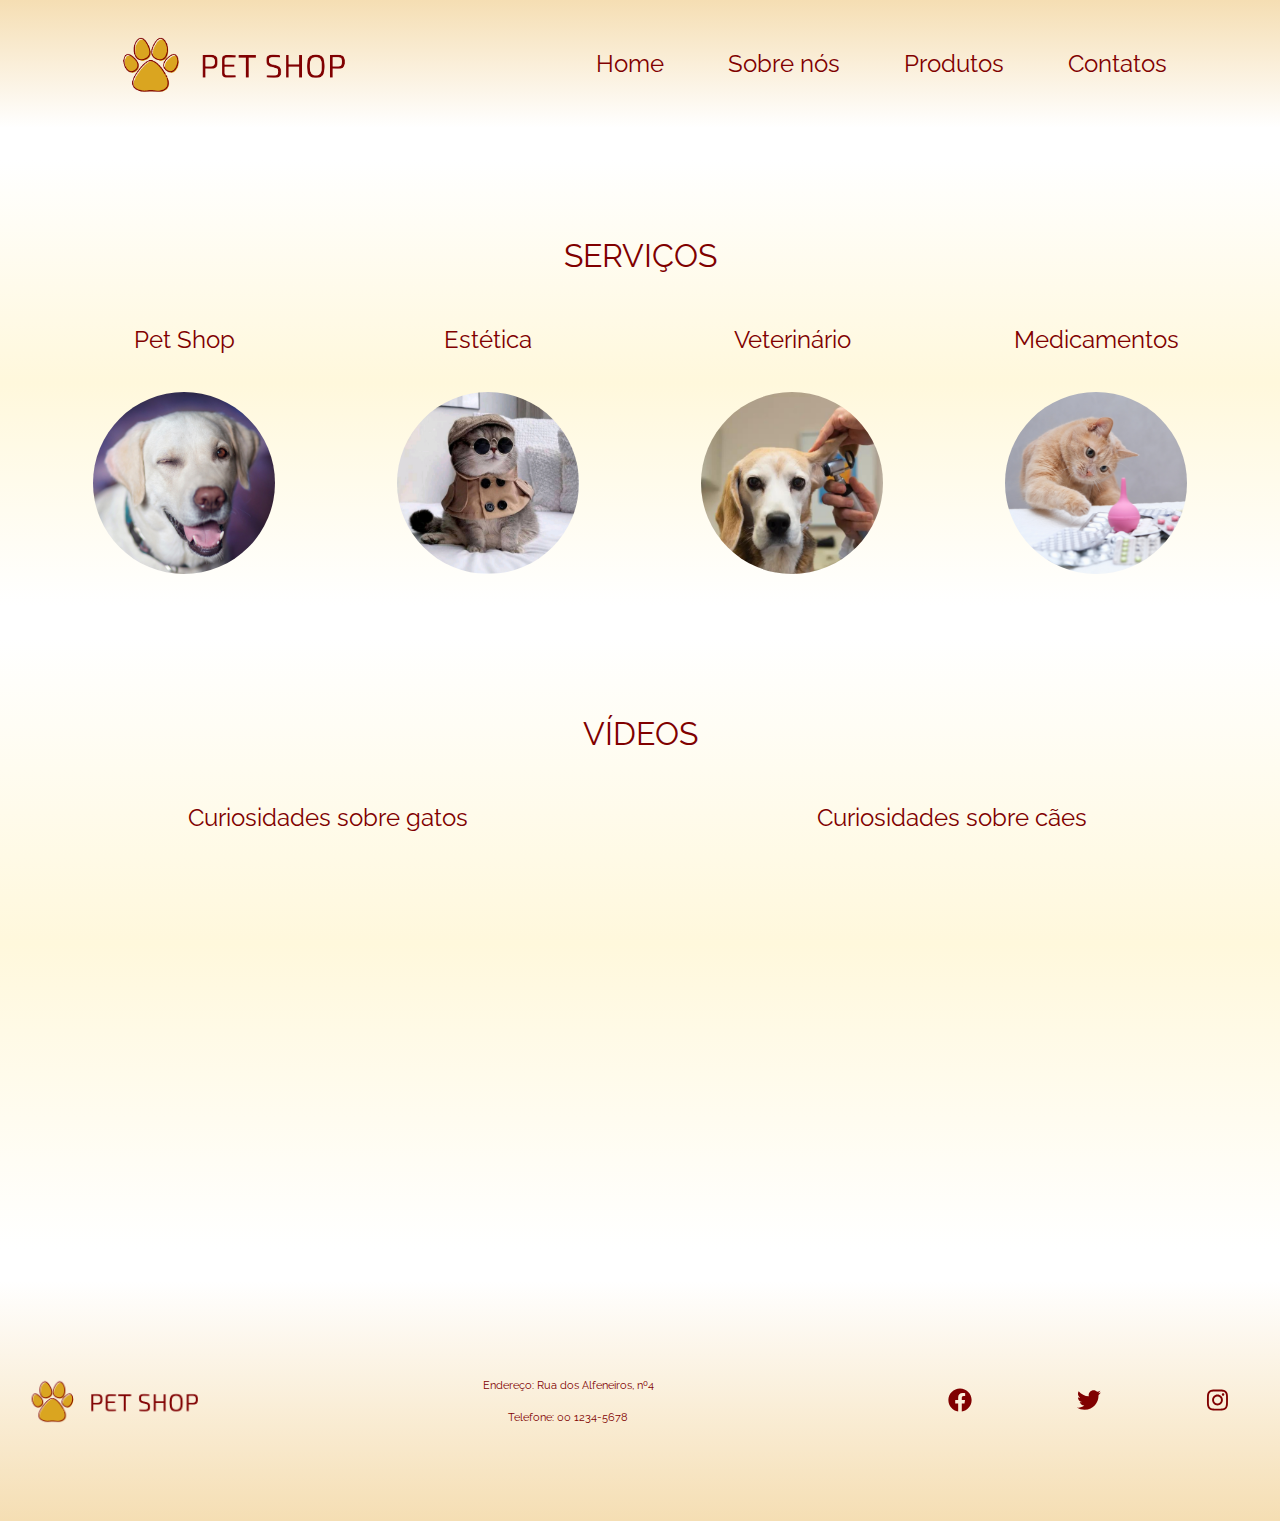
<file: index.html>
<!DOCTYPE html>
<html lang="pt-br">
  <head>
    <meta charset="UTF-8" />
    <meta name="viewport" content="width=device-width, initial-scale=1.0" />
    <title>Pet Shop | Home</title>
    <link rel="stylesheet" href="./css/reset.css" />
    <link rel="preconnect" href="https://fonts.googleapis.com" />
    <link rel="preconnect" href="https://fonts.gstatic.com" crossorigin />
    <link
      href="https://fonts.googleapis.com/css2?family=Raleway:wght@200;400;900&display=swap"
      rel="stylesheet"
    />
    <link rel="stylesheet" href="./css/base.css" />
    <link rel="stylesheet" href="./css/cabecalho.css" />
    <link rel="stylesheet" href="./css/home-main.css" />
    <link rel="stylesheet" href="./css/rodape.css" />
  </head>

  <body>
    <header class="cabecalho">
      <img
        src="./imagens/logo.png"
        alt="Logo Pet Shop"
        class="cabecalho-logo"
      />
      <nav>
        <ul class="cabecalho-menu">
          <li>
            <a href="./index.html" class="cabecalho-meu_link">Home</a>
          </li>
          <li>
            <a href="./sobre-nos.html" class="cabecalho-meu_link">Sobre nós</a>
          </li>
          <li>
            <a href="./produtos.html" class="cabecalho-meu_link">Produtos</a>
          </li>
          <li>
            <a href="./contato.html" class="cabecalho-meu_link">Contatos</a>
          </li>
        </ul>
      </nav>
    </header>

    <main>
      <section class="cartao">
        <h2 class="titulo">SERVIÇOS</h2>
        <ul class="lista">
          <li class="lista_itens">
            <h2 class="texto">Pet Shop</h2>
            <img
              src="./imagens/petshop.png"
              alt="cachorro"
              class="servicos-imagem"
            />
          </li>
          <li class="lista_itens">
            <h2 class="texto">Estética</h2>
            <img
              src="./imagens/estética.png"
              alt="gato"
              class="servicos-imagem"
            />
          </li>
          <li class="lista_itens">
            <h2 class="texto">Veterinário</h2>
            <img
              src="./imagens/veterinária.png"
              alt="gato"
              class="servicos-imagem"
            />
          </li>
          <li class="lista_itens">
            <h2 class="texto">Medicamentos</h2>
            <img
              src="./imagens/medicamentos.png"
              alt="gato no veterinário"
              class="servicos-imagem"
            />
          </li>
        </ul>
      </section>

      <section class="cartao">
        <h2 class="titulo">VÍDEOS</h2>
        <ul class="lista videos">
          <li class="lista_itens">
            <p class="texto">Curiosidades sobre gatos</p>
            <iframe
              width="560"
              height="315"
              src="https://www.youtube.com/embed/pnrdOuHp3M0"
              title="YouTube video player"
              frameborder="0"
              allow="accelerometer; autoplay; clipboard-write; encrypted-media; gyroscope; picture-in-picture"
              allowfullscreen
              class="video"
            ></iframe>
          </li>

          <li li class="lista_itens">
            <p class="texto">Curiosidades sobre cães</p>
            <iframe
              width="560"
              height="315"
              src="https://www.youtube.com/embed/6hCohe90se0"
              title="YouTube video player"
              frameborder="0"
              allow="accelerometer; autoplay; clipboard-write; encrypted-media; gyroscope; picture-in-picture"
              allowfullscreen
              class="video"
            ></iframe>
          </li>
        </ul>
      </section>
    </main>

    <footer class="rodape">
      <img src="./imagens/logo.png" alt="Logo" class="rodape-logo" />
      <div class="rodape-contato">
        <p class="texto rodape-contato_texto">
          Endereço: Rua dos Alfeneiros, nº4
        </p>
        <p class="texto rodape-contato_texto">Telefone: 00 1234-5678</p>
      </div>
      <ul class="rodape-social">
        <li>
          <a href="#" class="rodape__social-midia"
            ><img
              src="./imagens/facebook.svg"
              alt="Ícone do Facebook"
              title="Facebook"
          /></a>
        </li>
        <li>
          <a href="#" class="rodape__social-midia"
            ><img
              src="./imagens/twitter.svg"
              alt="Ícone do Twitter"
              title="Twitter"
          /></a>
        </li>
        <li>
          <a href="#" class="rodape__social-midia"
            ><img
              src="./imagens/instagram.svg"
              alt="Ícone do Instagram"
              title="Instagram"
          /></a>
        </li>
      </ul>
    </footer>
  </body>
</html>
</file>
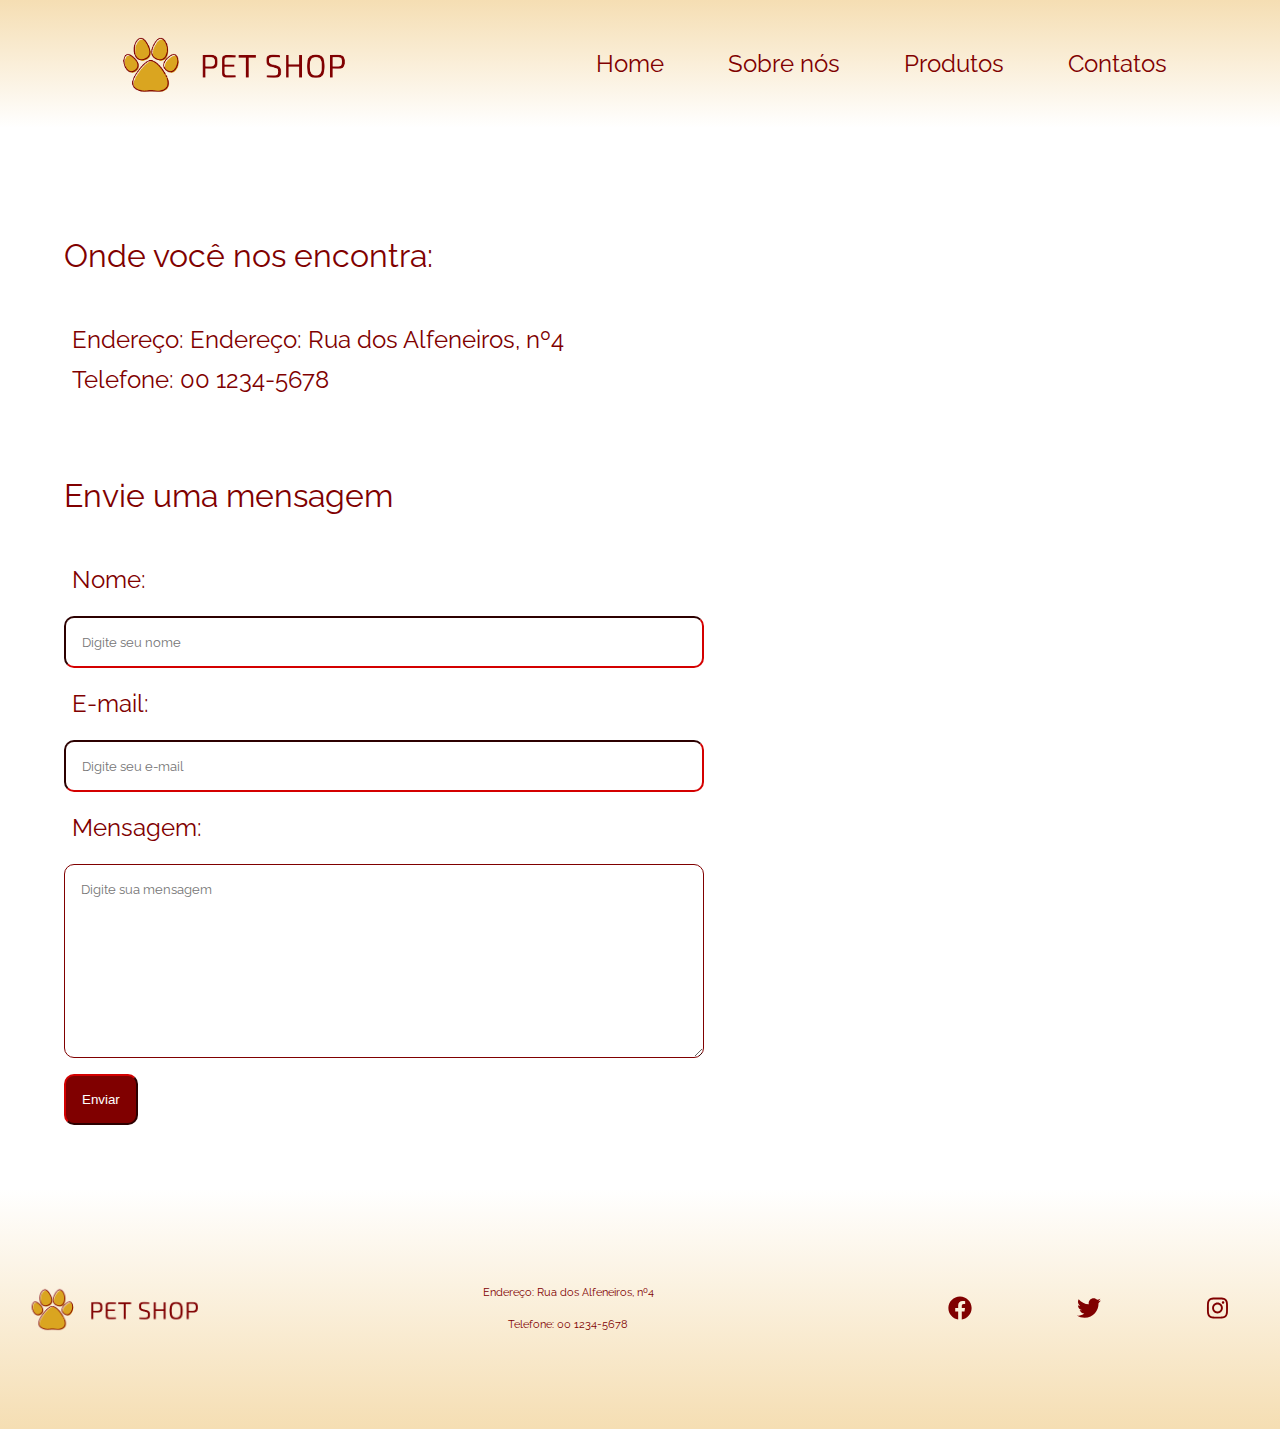
<file: contato.html>
<!DOCTYPE html>
<html lang="pt-br">
  <head>
    <meta charset="UTF-8" />
    <meta name="viewport" content="width=device-width, initial-scale=1.0" />
    <title>Pet Shop | Produtos</title>
    <link rel="stylesheet" href="./css/reset.css" />
    <link rel="preconnect" href="https://fonts.googleapis.com" />
    <link rel="preconnect" href="https://fonts.gstatic.com" crossorigin />
    <link
      href="https://fonts.googleapis.com/css2?family=Raleway:wght@200;400;900&display=swap"
      rel="stylesheet"
    />
    <link rel="stylesheet" href="./css/base.css" />
    <link rel="stylesheet" href="./css/cabecalho.css" />
    <link rel="stylesheet" href="./css/home-main.css" />
    <link rel="stylesheet" href="./css/rodape.css" />
    <link rel="stylesheet" href="./css/sobre-nos.css" />
    <link rel="stylesheet" href="./css/produto.css" />
    <link rel="stylesheet" href="./css/contato.css" />
  </head>

  <body>
    <header class="cabecalho">
      <img
        src="./imagens/logo.png"
        alt="Logo Pet Shop"
        class="cabecalho-logo"
      />
      <nav>
        <ul class="cabecalho-menu">
          <li>
            <a href="./index.html" class="cabecalho-meu_link">Home</a>
          </li>
          <li>
            <a href="./sobre-nos.html" class="cabecalho-meu_link">Sobre nós</a>
          </li>
          <li>
            <a href="./produtos.html" class="cabecalho-meu_link">Produtos</a>
          </li>
          <li>
            <a href="./contato.html" class="cabecalho-meu_link">Contatos</a>
          </li>
        </ul>
      </nav>
    </header>

    <main class="contato">
      <section class="onde-encontrar">
        <h2 class="titulo">Onde você nos encontra:</h2>
        <p class="texto">Endereço: Endereço: Rua dos Alfeneiros, nº4</p>
        <p class="texto">Telefone: 00 1234-5678</p>
      </section>
      <form class="contato-formulario">
        <h2 class="titulo">Envie uma mensagem</h2>
        <div class="contato-formulario_dados">
          <label class="texto">Nome:</label>
          <input
            type="text"
            placeholder="Digite seu nome"
            required
            class="contato_input"
          />
        </div>
        <div class="contato-formulario_dados">
          <label class="texto">E-mail:</label>
          <input
            type="email"
            placeholder="Digite seu e-mail"
            required
            class="contato_input"
          />
        </div>
        <div class="contato-formulario_dados">
          <label class="texto">Mensagem:</label>
          <textarea
            class="contato_input contato_mensagem"
            placeholder="Digite sua mensagem"
            rows="10"
          ></textarea>
        </div>
        <button type="input" class="contato_botao">Enviar</button>
      </form>
    </main>

    <footer class="rodape">
      <img src="./imagens/logo.png" alt="Logo" class="rodape-logo" />
      <div class="rodape-contato">
        <p class="texto rodape-contato_texto">
          Endereço: Rua dos Alfeneiros, nº4
        </p>
        <p class="texto rodape-contato_texto">Telefone: 00 1234-5678</p>
      </div>
      <ul class="rodape-social">
        <li>
          <a href="#" class="rodape__social-midia"
            ><img
              src="./imagens/facebook.svg"
              alt="Ícone do Facebook"
              title="Facebook"
          /></a>
        </li>
        <li>
          <a href="#" class="rodape__social-midia"
            ><img
              src="./imagens/twitter.svg"
              alt="Ícone do Twitter"
              title="Twitter"
          /></a>
        </li>
        <li>
          <a href="#" class="rodape__social-midia"
            ><img
              src="./imagens/instagram.svg"
              alt="Ícone do Instagram"
              title="Instagram"
          /></a>
        </li>
      </ul>
    </footer>
  </body>
</html>
</file>
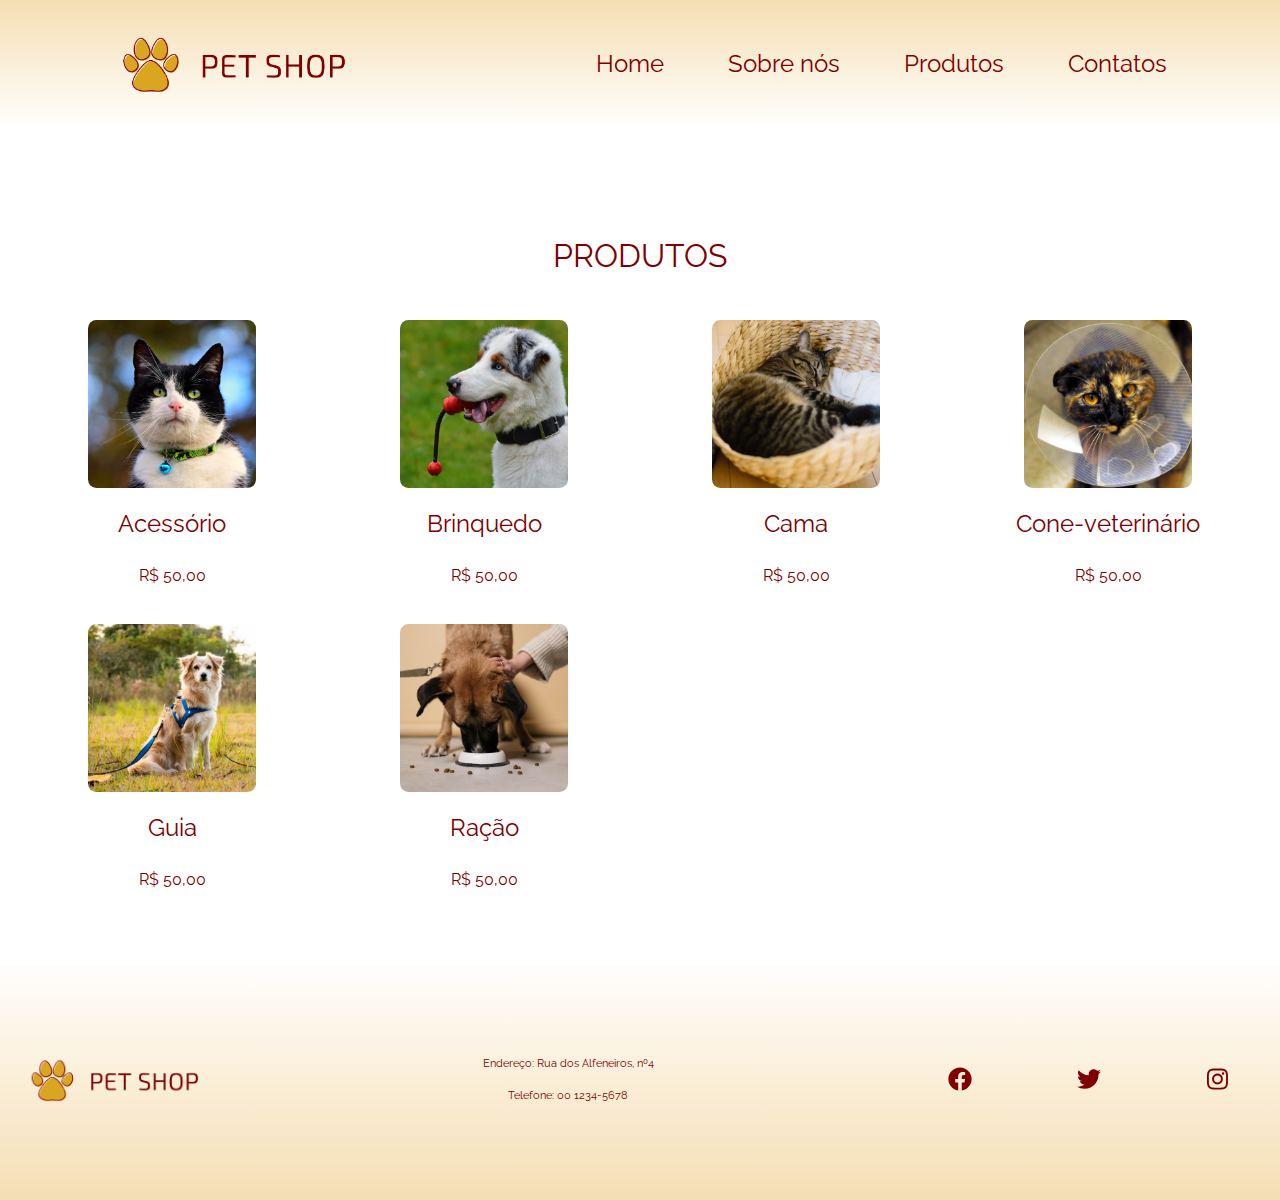
<file: produtos.html>
<!DOCTYPE html>
<html lang="pt-br">
  <head>
    <meta charset="UTF-8" />
    <meta name="viewport" content="width=device-width, initial-scale=1.0" />
    <title>Pet Shop | Produtos</title>
    <link rel="stylesheet" href="./css/reset.css" />
    <link rel="preconnect" href="https://fonts.googleapis.com" />
    <link rel="preconnect" href="https://fonts.gstatic.com" crossorigin />
    <link
      href="https://fonts.googleapis.com/css2?family=Raleway:wght@200;400;900&display=swap"
      rel="stylesheet"
    />
    <link rel="stylesheet" href="./css/base.css" />
    <link rel="stylesheet" href="./css/cabecalho.css" />
    <link rel="stylesheet" href="./css/home-main.css" />
    <link rel="stylesheet" href="./css/rodape.css" />
    <link rel="stylesheet" href="./css/sobre-nos.css" />
    <link rel="stylesheet" href="./css/produto.css" />
  </head>

  <body>
    <header class="cabecalho">
      <img
        src="./imagens/logo.png"
        alt="Logo Pet Shop"
        class="cabecalho-logo"
      />
      <nav>
        <ul class="cabecalho-menu">
          <li>
            <a href="./index.html" class="cabecalho-meu_link">Home</a>
          </li>
          <li>
            <a href="./sobre-nos.html" class="cabecalho-meu_link">Sobre nós</a>
          </li>
          <li>
            <a href="./produtos.html" class="cabecalho-meu_link">Produtos</a>
          </li>
          <li>
            <a href="./contato.html" class="cabecalho-meu_link">Contatos</a>
          </li>
        </ul>
      </nav>
    </header>

    <main class="main-produtos">
      <h2 class="titulo">PRODUTOS</h2>
      <ul class="produtos">
        <li class="produto">
          <img
            src="./imagens/produtos/acessório.png"
            alt="Acessório"
            class="produto_img"
          />
          <h3 class="texto">Acessório</h3>
          <p class="texto produto_preço">R$ 50,00</p>
        </li>
        <li class="produto">
          <img
            src="./imagens/produtos/brinquedo.png"
            alt="Brinquedo"
            class="produto_img"
          />
          <h3 class="texto">Brinquedo</h3>
          <p class="texto produto_preço">R$ 50,00</p>
        </li>
        <li class="produto">
          <img
            src="./imagens/produtos/cama.png"
            alt="Cama"
            class="produto_img"
          />
          <h3 class="texto">Cama</h3>
          <p class="texto produto_preço">R$ 50,00</p>
        </li>
        <li class="produto">
          <img
            src="./imagens/produtos/cone-veterinário.png"
            alt="Cone-veterinário"
            class="produto_img"
          />
          <h3 class="texto">Cone-veterinário</h3>
          <p class="texto produto_preço">R$ 50,00</p>
        </li>
        <li class="produto">
          <img
            src="./imagens/produtos/guia.png"
            alt="Guia"
            class="produto_img"
          />
          <h3 class="texto">Guia</h3>
          <p class="texto produto_preço">R$ 50,00</p>
        </li>
        <li class="produto">
          <img
            src="./imagens/produtos/ração.png"
            alt="Ração"
            class="produto_img"
          />
          <h3 class="texto">Ração</h3>
          <p class="texto produto_preço">R$ 50,00</p>
        </li>
      </ul>
    </main>

    <footer class="rodape">
      <img src="./imagens/logo.png" alt="Logo" class="rodape-logo" />
      <div class="rodape-contato">
        <p class="texto rodape-contato_texto">
          Endereço: Rua dos Alfeneiros, nº4
        </p>
        <p class="texto rodape-contato_texto">Telefone: 00 1234-5678</p>
      </div>
      <ul class="rodape-social">
        <li>
          <a href="#" class="rodape__social-midia"
            ><img
              src="./imagens/facebook.svg"
              alt="Ícone do Facebook"
              title="Facebook"
          /></a>
        </li>
        <li>
          <a href="#" class="rodape__social-midia"
            ><img
              src="./imagens/twitter.svg"
              alt="Ícone do Twitter"
              title="Twitter"
          /></a>
        </li>
        <li>
          <a href="#" class="rodape__social-midia"
            ><img
              src="./imagens/instagram.svg"
              alt="Ícone do Instagram"
              title="Instagram"
          /></a>
        </li>
      </ul>
    </footer>
  </body>
</html>
</file>
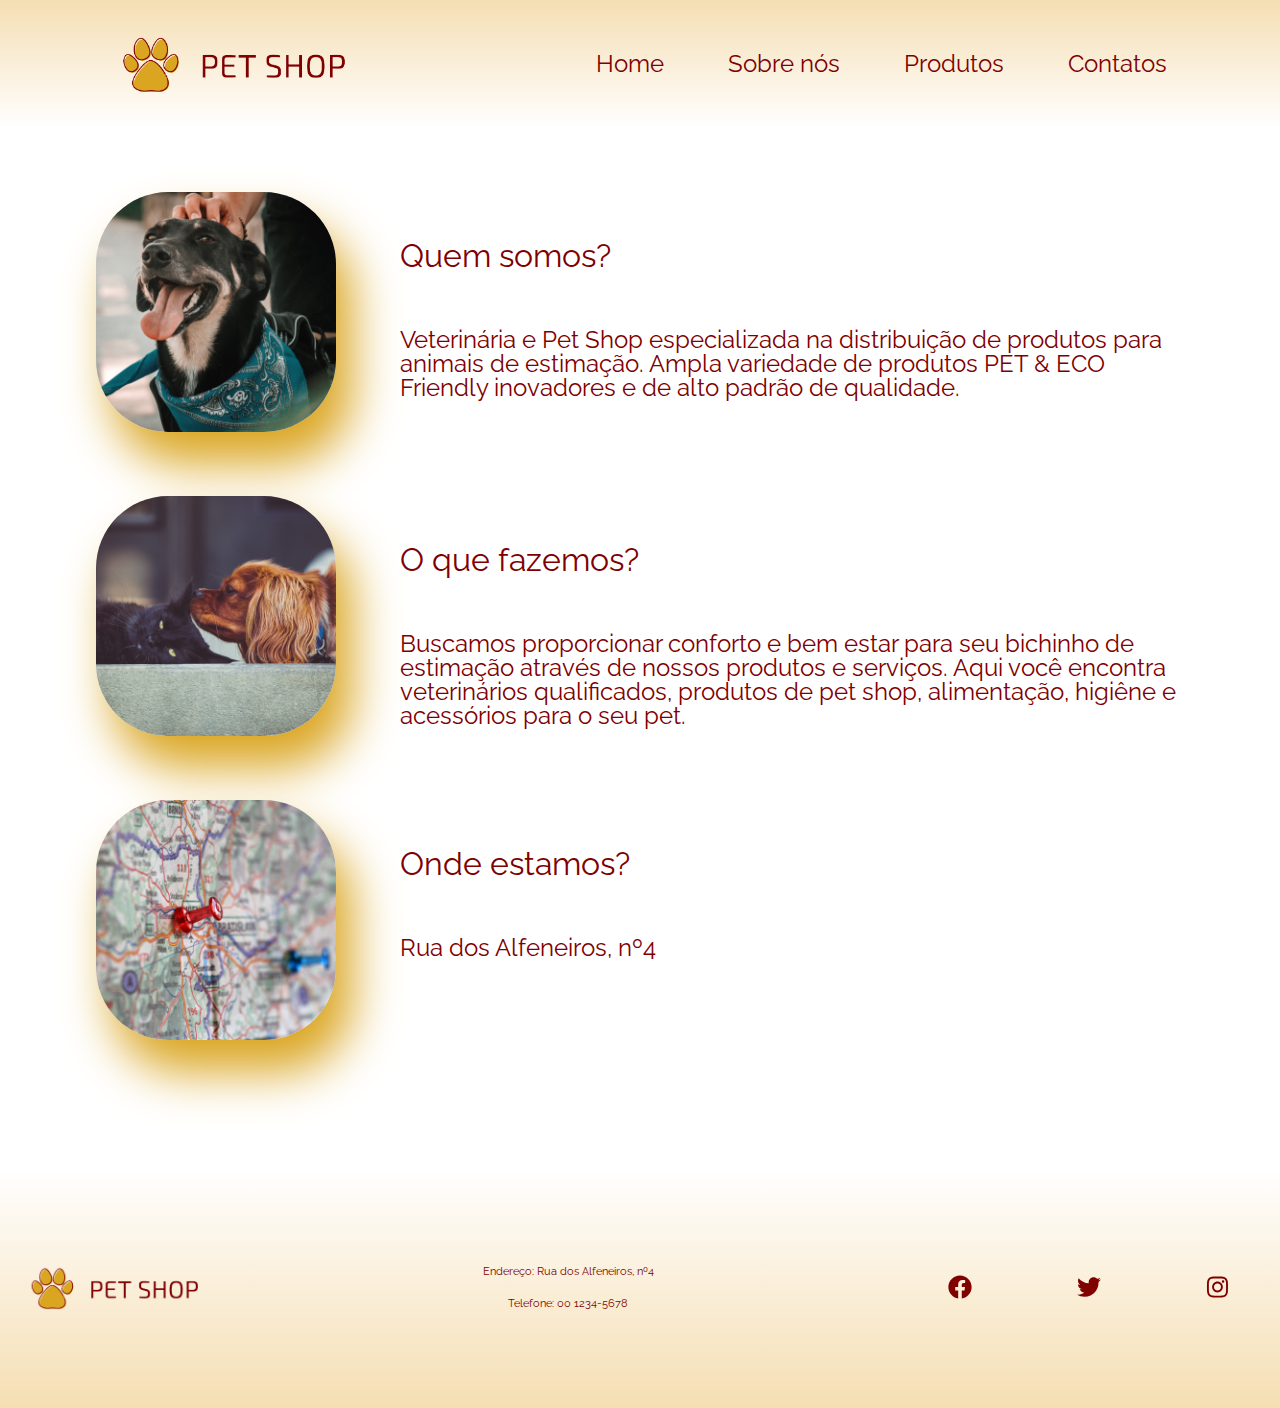
<file: sobre-nos.html>
<!DOCTYPE html>
<html lang="pt-br">
  <head>
    <meta charset="UTF-8" />
    <meta name="viewport" content="width=device-width, initial-scale=1.0" />
    <title>Pet Shop | Sobre nós</title>
    <link rel="stylesheet" href="./css/reset.css" />
    <link rel="preconnect" href="https://fonts.googleapis.com" />
    <link rel="preconnect" href="https://fonts.gstatic.com" crossorigin />
    <link
      href="https://fonts.googleapis.com/css2?family=Raleway:wght@200;400;900&display=swap"
      rel="stylesheet"
    />
    <link rel="stylesheet" href="./css/base.css" />
    <link rel="stylesheet" href="./css/cabecalho.css" />
    <link rel="stylesheet" href="./css/home-main.css" />
    <link rel="stylesheet" href="./css/rodape.css" />
    <link rel="stylesheet" href="./css/sobre-nos.css" />
  </head>

  <body>
    <header class="cabecalho">
      <img
        src="./imagens/logo.png"
        alt="Logo Pet Shop"
        class="cabecalho-logo"
      />
      <nav>
        <ul class="cabecalho-menu">
          <li>
            <a href="./index.html" class="cabecalho-meu_link">Home</a>
          </li>
          <li>
            <a href="./sobre-nos.html" class="cabecalho-meu_link">Sobre nós</a>
          </li>
          <li>
            <a href="./produtos.html" class="cabecalho-meu_link">Produtos</a>
          </li>
          <li>
            <a href="./contato.html" class="cabecalho-meu_link">Contatos</a>
          </li>
        </ul>
      </nav>
    </header>

    <main class="sobre-nos">
      <div class="sobre-nos_elemento cartao-sobre-nos">
        <img src="./imagens/quem.png" alt="" class="sobre-nos_img" />
        <h2 class="titulo sobre-nos_titulo">Quem somos?</h2>
        <p class="texto sobre-nos_texto">
          Veterinária e Pet Shop especializada na distribuição de produtos para
          animais de estimação. Ampla variedade de produtos PET & ECO Friendly
          inovadores e de alto padrão de qualidade.
        </p>
      </div>
      <div class="sobre-nos_elemento cartao-sobre-nos">
        <img src="./imagens/oque.png" alt="" class="sobre-nos_img" />
        <h2 class="titulo sobre-nos_titulo">O que fazemos?</h2>
        <p class="texto sobre-nos_texto">
          Buscamos proporcionar conforto e bem estar para seu bichinho de
          estimação através de nossos produtos e serviços. Aqui você encontra
          veterinários qualificados, produtos de pet shop, alimentação, higiêne
          e acessórios para o seu pet.
        </p>
      </div>
      <div class="sobre-nos_elemento cartao-sobre-nos">
        <img src="./imagens/onde.png" alt="" class="sobre-nos_img" />
        <h2 class="titulo sobre-nos_titulo">Onde estamos?</h2>
        <p class="texto sobre-nos_texto">Rua dos Alfeneiros, nº4</p>
      </div>
    </main>

    <footer class="rodape">
      <img src="./imagens/logo.png" alt="Logo" class="rodape-logo" />
      <div class="rodape-contato">
        <p class="texto rodape-contato_texto">
          Endereço: Rua dos Alfeneiros, nº4
        </p>
        <p class="texto rodape-contato_texto">Telefone: 00 1234-5678</p>
      </div>
      <ul class="rodape-social">
        <li>
          <a href="#" class="rodape__social-midia"
            ><img
              src="./imagens/facebook.svg"
              alt="Ícone do Facebook"
              title="Facebook"
          /></a>
        </li>
        <li>
          <a href="#" class="rodape__social-midia"
            ><img
              src="./imagens/twitter.svg"
              alt="Ícone do Twitter"
              title="Twitter"
          /></a>
        </li>
        <li>
          <a href="#" class="rodape__social-midia"
            ><img
              src="./imagens/instagram.svg"
              alt="Ícone do Instagram"
              title="Instagram"
          /></a>
        </li>
      </ul>
    </footer>
  </body>
</html>
</file>
<file: css/base.css>
:root {
    --branco: #FFFFFF;
    --cornsilk: #FFF8DC;
    --wheat: #F5DEB3;
    --goldenrod: #DAA520; 
    --maroon: #800000;

    --fonte: 'Raleway', sans-serif;
    --peso-texto: 400;
    --tamanho-titulo: 2rem;
    --tamanho-texto: 1.500rem;

    --tamanho-titulo-responsivo: 1.5rem;
    --tamanho-texto-responsivo: 1rem
}

.titulo {
    font-family: var(--fonte);
    font-size: var(--tamanho-titulo);
    font-weight: var(--peso-texto);
    color: var(--maroon);
    align-items: center;
    margin-bottom: 3rem;
    margin-top: 3rem;
}

.texto {
    font-family: var(--fonte);
    font-size: var(--tamanho-texto);
    font-weight: var(--peso-texto);
    color: var(--maroon);
    align-items: center;
    padding: 0.5rem;
}

@media screen and (max-width: 880px) {
    .titulo {
        font-size: var(--tamanho-titulo-responsivo); 
    }

    .texto {
        font-size: var(--tamanho-texto-responsivo);
    }
}
</file>
<file: css/cabecalho.css>
.cabecalho {
    background: linear-gradient(var(--wheat), var(--branco));
    display: flex;
    align-items: center;
    justify-content: space-around;
    height: 8rem;
}

.cabecalho-logo {
    height: 20rem;
}

.cabecalho-menu {
    display: flex;
    justify-content: space-between;
}

.cabecalho-meu_link {
    font-family: var(--fonte);
    font-size: var(--tamanho-texto);
    font-weight: var(--peso-texto);
    text-decoration: none;
    color: var(--maroon);
    margin: 2rem;
}

.cabecalho-meu_link:hover {
    font-size: 1.700rem;
    transition: 0.1s;
}

@media screen and (max-width: 880px) {
    .cabecalho {
        flex-direction: column;
        padding-top: 4rem;
        padding-bottom: 4rem;
    }

    .cabecalho-logo {
        height: 15rem;
    }

    .cabecalho-menu {
        flex-direction: column;
        align-items: center;
        justify-content: space-between;
    }

}
</file>
<file: css/home-main.css>
.cartao {
    background: linear-gradient(var(--branco), var(--cornsilk), var(--branco)); 
    height: auto;

    margin: 2rem 0 2rem 0rem;
    padding: 2rem 2rem 2rem 2rem;
    
    display: flex;
    flex-direction: column;
    align-items: center;
}

.lista {
    display: flex;
    align-items: center;
    justify-content: center;
}

.lista_itens {
    display: flex;
    flex-direction: column;
    align-items: center;
    justify-content: center;
}

.lista_itens:hover {
    opacity: 0.5;
    transition: 0.1s;
}

.servicos-imagem {
    box-sizing: border-box;
    width: 60%;
    margin-top: 2rem;
    border-radius: 50%;
}

.videos {
    display: flex;
    justify-content: space-between;
}

.video {
    margin: 2rem 2rem 2rem 2rem;
}


@media screen and (max-width: 880px) {
    .lista {
        flex-direction: column;
    }

    .video {
        width: 100%;
    }

    .lista_itens {
        margin: auto;
    }

    .lista_itens:hover {
        opacity: 0.5;
        transition: 0.1s;
    }
}
</file>
<file: css/rodape.css>
.rodape {
    background: linear-gradient(var(--branco), var(--wheat));
    display: flex;
    justify-content: space-between;
    align-items: center;
    height: auto;
}

.rodape-social {
    display: flex;
    align-items: center;
    justify-content: space-around;
    width: 30%;
}

.rodape-contato {
    height: 4rem;
    display: flex;
    flex-direction: column;
    align-items: center;
    justify-content: flex-end;
}

.rodape-contato_texto {
    font-size: 0.7rem;
    margin: auto;
}

.rodape-logo {
    height: 15rem;
}

@media screen and (max-width: 880px) {
    .rodape {
        flex-direction: column;
        padding-bottom: 4rem;
    }
}
</file>
<file: css/sobre-nos.css>
.sobre-nos {
    margin: 2rem 0 2rem 0rem;
    padding: 2rem 2rem 2rem 2rem;
    display: flex;
    flex-direction: column;
}

.sobre-nos_elemento {
  margin: 0 4rem 4rem 4rem;
}


.sobre-nos_img {
    float: left;
    box-sizing: border-box;
    width: 15rem;
    border-radius: 30%;
    margin-right: 4rem;
    box-shadow: 1rem 2rem 3rem var(--goldenrod);
}

@media screen and (max-width: 880px) {
  .sobre-nos_elemento {
    margin: 4rem 4rem 4rem 4rem;
  }

  .sobre-nos_img {
    box-shadow: 0.5rem 0.5rem 3rem var(--goldenrod);
    margin-bottom: 3rem;
  }

  .sobre-nos_titulo {
    text-align: center;
  }

  .sobre-nos_texto {
    text-align: center;
  }
}
</file>
<file: css/produto.css>
.main-produtos {
    display: flex;
    flex-direction: column;
    align-items: center;
    margin: 2rem 0 2rem 0rem;
    padding: 2rem 2rem 2rem 2rem;
}

.produtos {
    display: grid;
    grid-template-columns: 1fr 1fr 1fr 1fr;
    gap: 2rem;
    justify-items: center;
}

.produto {
    display: flex;
    flex-direction: column;
    align-items: center;
}

.produto:hover {
    opacity: 0.5;
    transition: 0.1s;
}

.produto_img {
    box-sizing: border-box;
    width: 60%;
    border-radius: 5%;
    margin-bottom: 1rem;
}

.produto_preço {
    font-size: 1rem;
    margin-top: 1rem;
}

@media screen and (max-width: 880px) {
    .produtos {
        display: grid;
        grid-template-columns: 1fr 1fr;
        gap: 2rem;
        justify-items: center;
    }
}
</file>
<file: css/contato.css>
.contato{
    margin: 2rem 2rem 2rem 2rem;
    padding: 2rem 2rem 2rem 2rem;
    
    display: flex;
    flex-direction: column;
    align-items: flex-start;
    gap: 2rem;
}

.contato-formulario_dados {
    width: 40rem;
    height: 100%;
    margin-bottom: 1rem;
    display: flex;
    flex-direction: column;
}

.contato_input {
    border-color: var(--maroon);
    padding: 1rem;
    border-radius: 10px;
    font-family: var(--fonte);
    margin-top: 1rem;
}

.contato_botao {
    background-color: var(--maroon);
    border-color: var(--maroon);
    color: var(--branco);
    padding: 1rem;
    border-radius: 10px;
}

@media screen and (max-width: 880px) {
    .contato-formulario_dados {
        width: auto;
    }

    .contato-formulario_dados {
        width: auto;
    }

    .contato_botao {
        margin-left: 40%;
        margin-right: 40%;
    }
}
</file>
